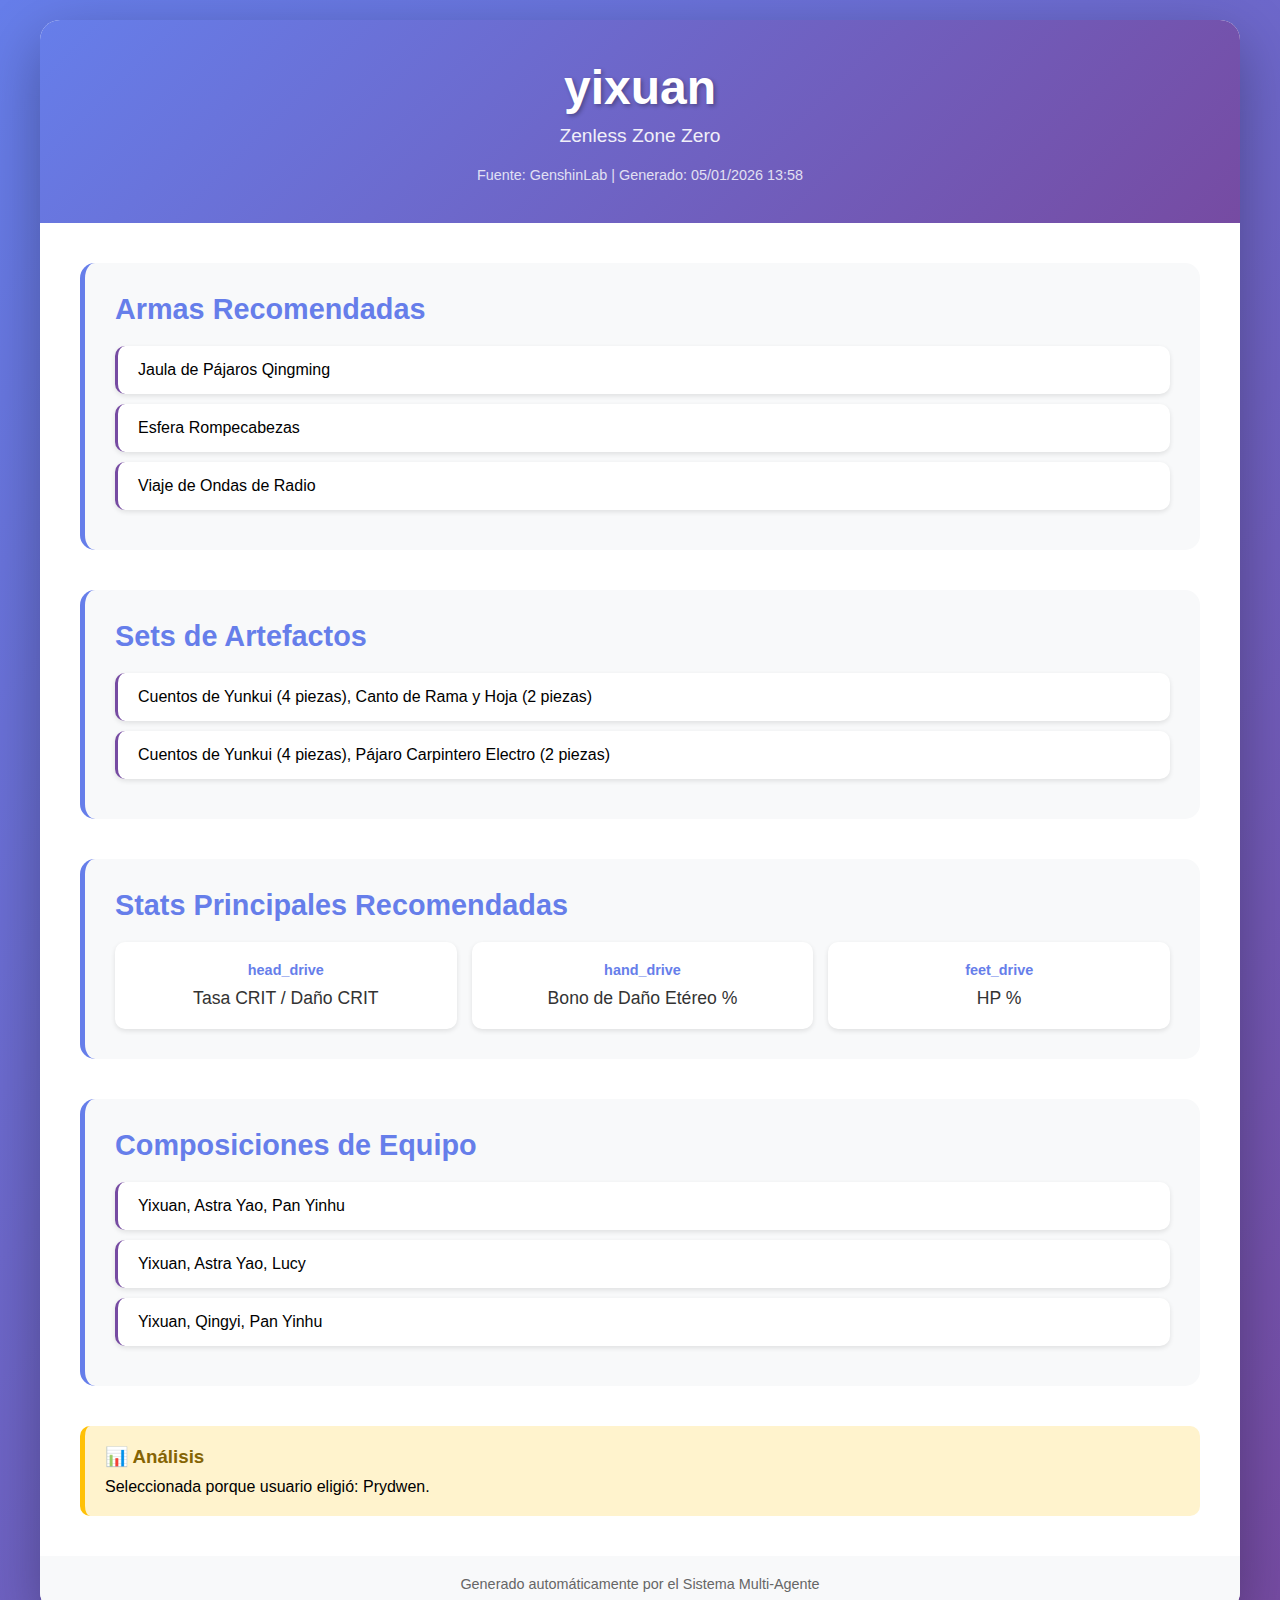
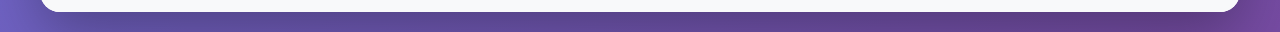
<file: builds/yixuan_zzz.html>
<!DOCTYPE html>
<html lang="es">
<head>
    <meta charset="UTF-8">
    <meta name="viewport" content="width=device-width, initial-scale=1.0">
    <title>Build: yixuan - Zenless Zone Zero</title>
    <style>
        * {
            margin: 0;
            padding: 0;
            box-sizing: border-box;
        }
        
        body {
            font-family: 'Segoe UI', Tahoma, Geneva, Verdana, sans-serif;
            background: linear-gradient(135deg, #667eea 0%, #764ba2 100%);
            min-height: 100vh;
            padding: 20px;
        }
        
        .container {
            max-width: 1200px;
            margin: 0 auto;
            background: white;
            border-radius: 20px;
            box-shadow: 0 20px 60px rgba(0,0,0,0.3);
            overflow: hidden;
        }
        
        .header {
            background: linear-gradient(135deg, #667eea 0%, #764ba2 100%);
            color: white;
            padding: 40px;
            text-align: center;
        }
        
        .header h1 {
            font-size: 3em;
            margin-bottom: 10px;
            text-shadow: 2px 2px 4px rgba(0,0,0,0.3);
        }
        
        .header .game {
            font-size: 1.2em;
            opacity: 0.9;
            font-weight: 300;
        }
        
        .header .meta {
            margin-top: 20px;
            font-size: 0.9em;
            opacity: 0.8;
        }
        
        .content {
            padding: 40px;
        }
        
        .gallery {
            display: grid;
            grid-template-columns: repeat(auto-fit, minmax(250px, 1fr));
            gap: 20px;
            margin-bottom: 40px;
        }
        
        .gallery img {
            width: 100%;
            height: 300px;
            object-fit: cover;
            border-radius: 15px;
            box-shadow: 0 5px 15px rgba(0,0,0,0.2);
            transition: transform 0.3s ease;
        }
        
        .gallery img:hover {
            transform: scale(1.05);
        }
        
        .section {
            margin-bottom: 40px;
            background: #f8f9fa;
            padding: 30px;
            border-radius: 15px;
            border-left: 5px solid #667eea;
        }
        
        .section h2 {
            color: #667eea;
            margin-bottom: 20px;
            font-size: 1.8em;
        }
        
        .list-item {
            background: white;
            padding: 15px 20px;
            margin-bottom: 10px;
            border-radius: 10px;
            box-shadow: 0 2px 5px rgba(0,0,0,0.1);
            border-left: 3px solid #764ba2;
        }
        
        .stats-grid {
            display: grid;
            grid-template-columns: repeat(auto-fit, minmax(200px, 1fr));
            gap: 15px;
        }
        
        .stat-card {
            background: white;
            padding: 20px;
            border-radius: 10px;
            box-shadow: 0 2px 5px rgba(0,0,0,0.1);
            text-align: center;
        }
        
        .stat-card .label {
            color: #667eea;
            font-weight: bold;
            margin-bottom: 10px;
            font-size: 0.9em;
        }
        
        .stat-card .value {
            color: #333;
            font-size: 1.1em;
        }
        
        .analysis {
            background: #fff3cd;
            padding: 20px;
            border-radius: 10px;
            border-left: 5px solid #ffc107;
            margin-top: 30px;
        }
        
        .analysis h3 {
            color: #856404;
            margin-bottom: 10px;
        }
        
        .footer {
            text-align: center;
            padding: 20px;
            background: #f8f9fa;
            color: #666;
            font-size: 0.9em;
        }
        
        @media (max-width: 768px) {
            .header h1 {
                font-size: 2em;
            }
            
            .content {
                padding: 20px;
            }
            
            .gallery {
                grid-template-columns: 1fr;
            }
        }
    </style>
</head>
<body>
    <div class="container">
        <div class="header">
            <h1>yixuan</h1>
            <div class="game">Zenless Zone Zero</div>
            <div class="meta">
                Fuente: GenshinLab | Generado: 05/01/2026 13:58
            </div>
        </div>
        
        <div class="content">
            
            
        <div class="section">
            <h2>Armas Recomendadas</h2>
            <div class="list-item">Jaula de Pájaros Qingming</div>
<div class="list-item">Esfera Rompecabezas</div>
<div class="list-item">Viaje de Ondas de Radio</div>
        </div>
        
            
        <div class="section">
            <h2>Sets de Artefactos</h2>
            <div class="list-item">Cuentos de Yunkui (4 piezas), Canto de Rama y Hoja (2 piezas)</div>
<div class="list-item">Cuentos de Yunkui (4 piezas), Pájaro Carpintero Electro (2 piezas)</div>
        </div>
        
            
            
        <div class="section">
            <h2>Stats Principales Recomendadas</h2>
            <div class="stats-grid">
                <div class="stat-card"><div class="label">head_drive</div><div class="value">Tasa CRIT / Daño CRIT</div></div>
<div class="stat-card"><div class="label">hand_drive</div><div class="value">Bono de Daño Etéreo %</div></div>
<div class="stat-card"><div class="label">feet_drive</div><div class="value">HP %</div></div>
            </div>
        </div>
        
            
            
        <div class="section">
            <h2>Composiciones de Equipo</h2>
            <div class="list-item">Yixuan, Astra Yao, Pan Yinhu</div>
<div class="list-item">Yixuan, Astra Yao, Lucy</div>
<div class="list-item">Yixuan, Qingyi, Pan Yinhu</div>
        </div>
        
            
            <div class="analysis"><h3>📊 Análisis</h3><p>Seleccionada porque usuario eligió: Prydwen.</p></div>
        </div>
        
        <div class="footer">
            Generado automáticamente por el Sistema Multi-Agente
        </div>
    </div>
</body>
</html>
</file>
